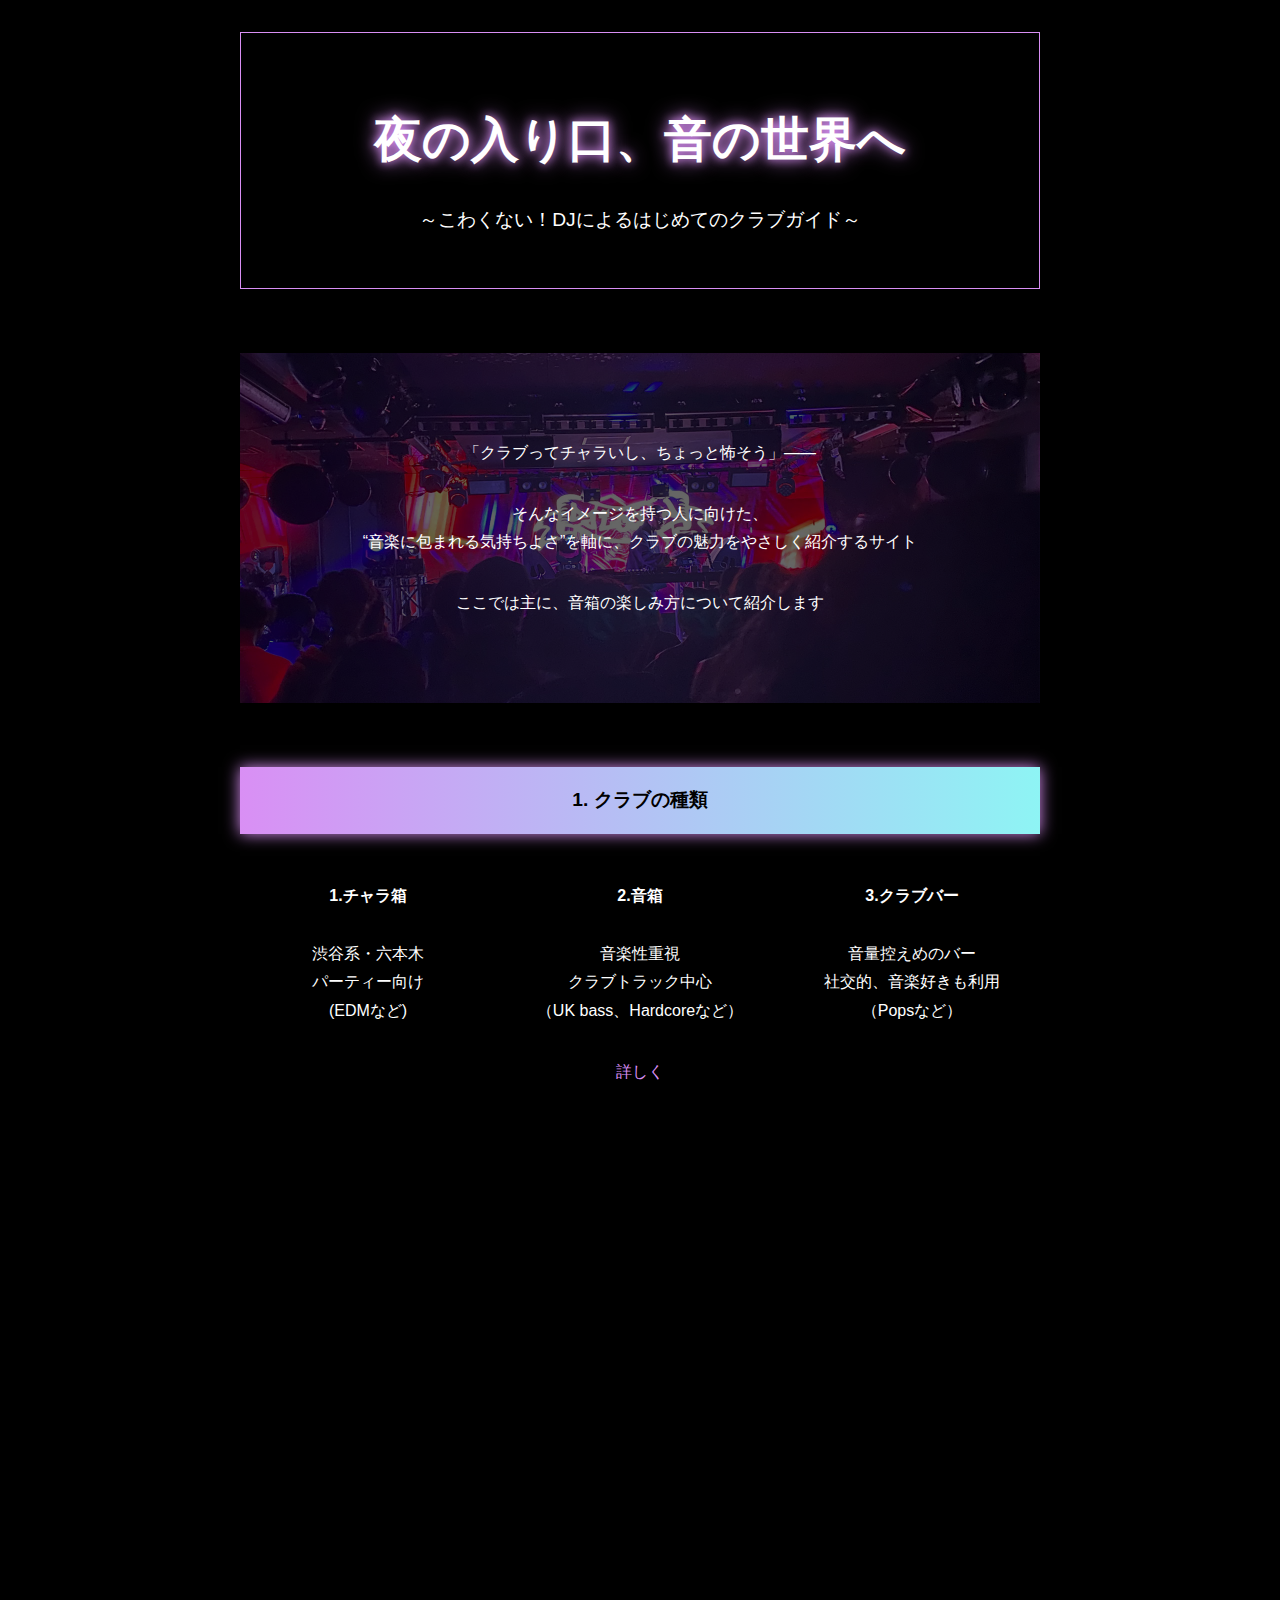
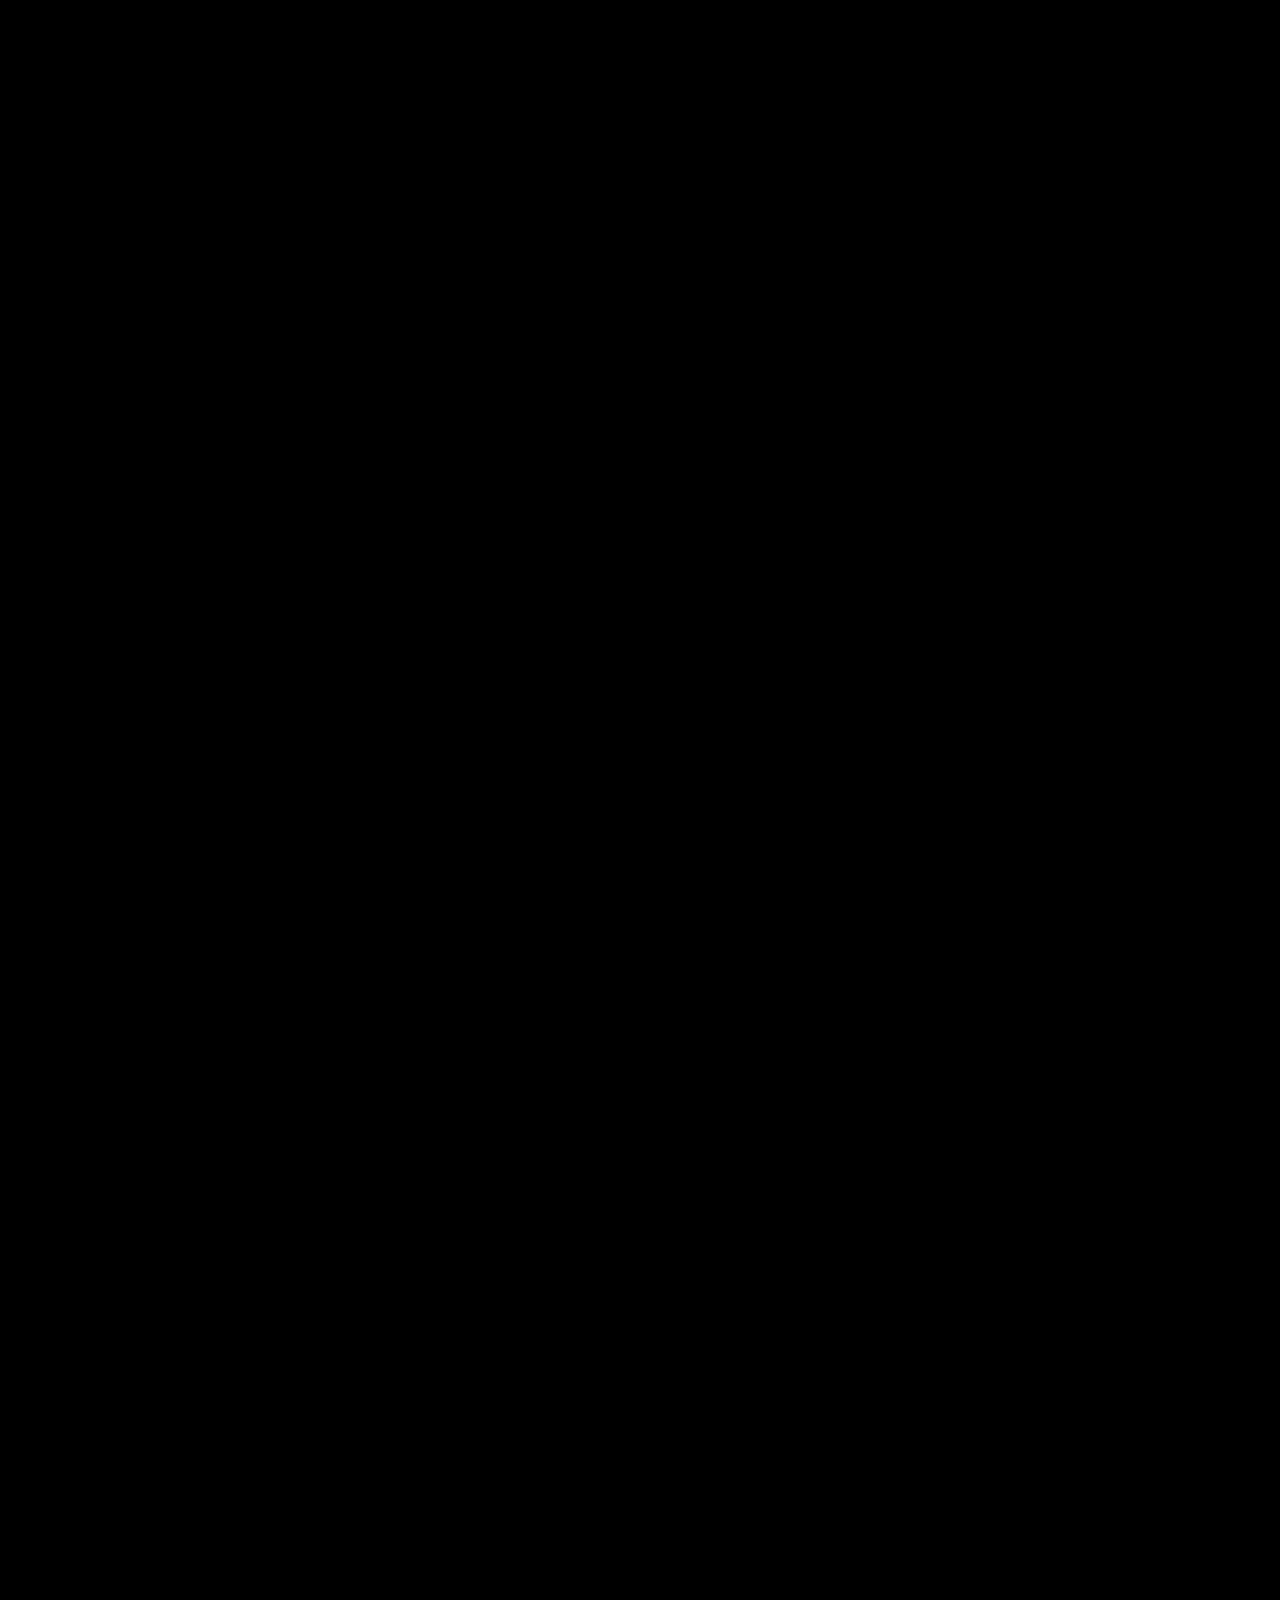
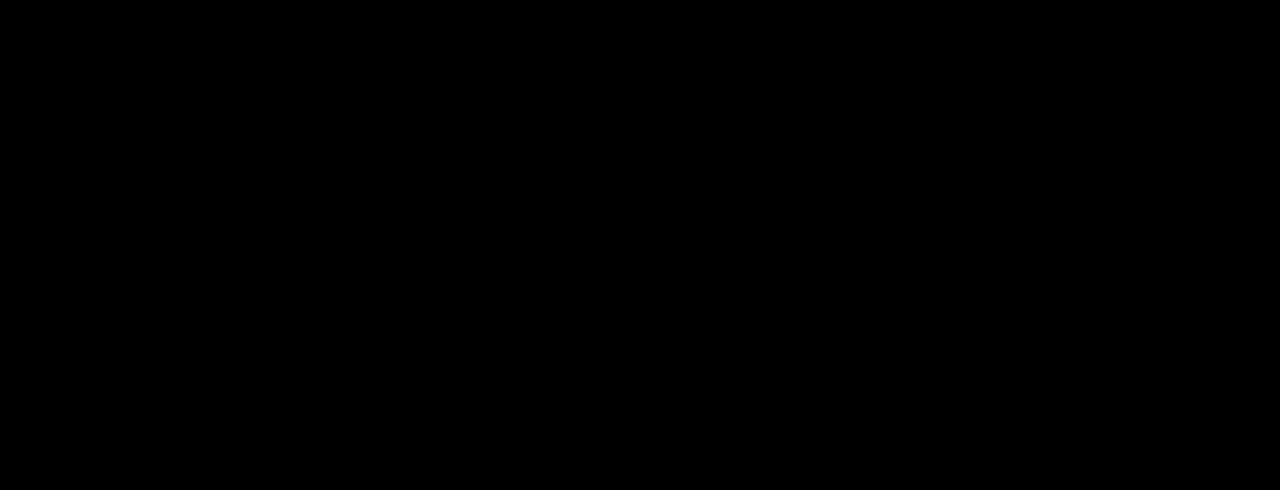
<file: index.html>
<html lang="ja">
<head>
  <meta charset="UTF-8" />
  <meta name="viewport" content="width=device-width, initial-scale=1.0" />
  <title>はじめてのクラブガイド</title>
  <link rel="stylesheet" href="style.css" />
</head>
<body>
  <div class="container">

    <!-- トップ -->
    <section class="title-box fade-in-up">
      <h1>夜の入り口、音の世界へ</h1>
      <p class="subtitle">～こわくない！DJによるはじめてのクラブガイド～</p>
    </section>

    
    <!-- 説明 -->
    <section class="section intro-section">
      <div class="overlay">
        <p>「クラブってチャラいし、ちょっと怖そう」――</p>
        <p>そんなイメージを持つ人に向けた、<br>
          “音楽に包まれる気持ちよさ”を軸に、クラブの魅力をやさしく紹介するサイト</p>
        <p>ここでは主に、音箱の楽しみ方について紹介します</p>
      </div>
    </section>

    <!-- 1. クラブの種類 -->
    <section class="section fade-in-up">
      <div class="highlight-section">1. クラブの種類</div>
      <div class="three-columns">
        <div class="column">
          <p><strong>1.チャラ箱<br> </strong><br>渋谷系・六本木<br>パーティー向け<br>(EDMなど)</p>
        </div>
        <div class="column">
          <p><strong>2.音箱<br> </strong><br>音楽性重視<br>クラブトラック中心<br>（UK bass、Hardcoreなど）</p>
        </div>
        <div class="column">
          <p><strong>3.クラブバー<br> </strong><br>音量控えめのバー<br>社交的、音楽好きも利用<br>（Popsなど）</p>
        </div>
      </div>
      <p class="center"><a href="types.html">詳しく</a></p>
    </section>

    <!-- 2. 音箱の楽しみ方 -->
    <section class="section fade-in-up">
      <div class="highlight-section">2. 音箱の楽しみ方</div>
      <div class="three-columns">
        <div class="column">
          <p><strong>1. ひたすら踊る<br> </strong><br>音楽と一体になって<br>ただただ瞬間を楽しむ</p>
        </div>
        <div class="column">
          <p><strong>2. 友達と語り合う<br> </strong><br>音楽と共に<br>楽しい時間の共有</p>
        </div>
        <div class="column">
          <p><strong>3. 人々との交流<br> </strong><br>音楽を愛する者はみな仲間<br>新たな友人と新たな世界を</p>
        </div>
      </div>

      <div class="section">
        <p><strong>Q. チャラ箱とは何が違う？</strong></p>
        <p>チャラ箱：飲み場の人、ナンパ目的の人、外国人など一種独特な客層が多い<br>
        音箱：その日流れる音楽ジャンルや、ゲストDJのブッキングに強く音楽好きが集う</p>
        <p>A. つまり、民度がちがう。</p>
      </div>
    </section>

    <!-- 3. 持ち物 -->
    <section class="section fade-in-up">
      <div class="highlight-section">3. 持ち物</div>
      <ul class="checklist">
  <li><label><input type="checkbox"> 身分証明書 <span class="small">（学生証のみだと入場できない可能性あり）</span></label></li>
  <li><label><input type="checkbox"> 現金 <span class="small">（電子マネー非対応の箱が多い）</span></label></li>
  <li><label><input type="checkbox"> 耳栓 <span class="small">（大きい音が苦手な人は）</span></label></li>
</ul>

<hr class="section-divider"> 

<p class="center"><strong>必需品は意外と少ない！</strong><br><br>
音を楽しむ心と体があれば十分！！<br><br>
いざクラブの世界へ！！</p>

    </section>

    <!-- 4. よくある疑問 -->
    <section class="section fade-in-up">
      <div class="highlight-section">4. Q&A よくある疑問</div>
      <div class="qa">
        <p class="qa-question">Q. 一人で行っても大丈夫？</p>
        <p class="qa-answer">A. 大丈夫！音箱は「音楽好き」が集まる場所なので、一人で来ている人も多いです。</p>
      </div>
      <div class="qa">
        <p class="qa-question">Q. 服装のルールってある？</p>
        <p class="qa-answer">A. ドレスコードがある箱もあるけど、音箱ではカジュアルでOKなところが多いです。</p>
      </div>
      <div class="qa">
        <p class="qa-question">Q. お酒飲まないと浮く？</p>
        <p class="qa-answer">A. 全然OK！音だけを楽しみに来てる人もたくさんいます。</p>
      </div>
    </section>

   <!-- 5. 初心者におすすめの音箱 -->
    <section class="section fade-in-up">
      <div class="highlight-section">5. 初心者におすすめの音箱</div>

      <div class="box-list">
        <h4>clubasia（渋谷）</h4>
        <p>初心者歓迎のイベントが多く、雰囲気も比較的やさしめ。</p>
        <p><a href="https://clubasia.jp/" target="_blank" rel="noopener">▶︎ 公式サイトを見る</a></p>
      </div>

      <div class="box-list">
        <h4>CIRCUS Tokyo（渋谷）</h4>
        <p>音好きが集まる小〜中規模の箱。圧倒的な音響が魅力。</p>
        <p><a href="https://circus-tokyo.jp/" target="_blank" rel="noopener">▶︎ 公式サイトを見る</a></p>
      </div>

      <div class="box-list">
        <h4>神楽音（神楽坂）</h4>
        <p>都内でも珍しい“音楽特化型ライブハウス”。ジャンルレスな選曲と高音質が魅力。</p>
        <p><a href="https://kagurane.com/" target="_blank" rel="noopener">▶︎ 公式サイトを見る</a></p>
      </div>
    </section>
<!-- 6. イベントへのお誘い -->
<section class="section fade-in-up">
  <div class="highlight-section">イベントへのお誘い✉</div>
  <div class="insta-profile-card">
    <img class="insta-avatar" src="me.jpg" />
    <div class="insta-info">
      <h3>@4oi__.oc03</h3>
      <p>出演イベントの告知はここで発信中！<br>
         気になるイベントがあれば気軽にDMください！</p>
      <a class="insta-button" href="https://www.instagram.com/4oi__.oc03?igsh=OTJ3Mm80MHRseTM1&utm_source=qr" target="_blank" rel="noopener">
        ▶︎ Instagramを見に行く
      </a>
    </div>
  </div>
</section>




  </div>

  <script>
    document.addEventListener("DOMContentLoaded", function() {
      const faders = document.querySelectorAll(".fade-in-up");

      function checkVisibility() {
        const windowHeight = window.innerHeight;

        faders.forEach(el => {
          const rect = el.getBoundingClientRect();
          if (rect.top < windowHeight - 100) {  
            el.classList.add("visible");
          }
        });
      }

      window.addEventListener("scroll", checkVisibility);
      window.addEventListener("resize", checkVisibility);

      
      checkVisibility();
    });
  </script>
</body>
</html>
</file>
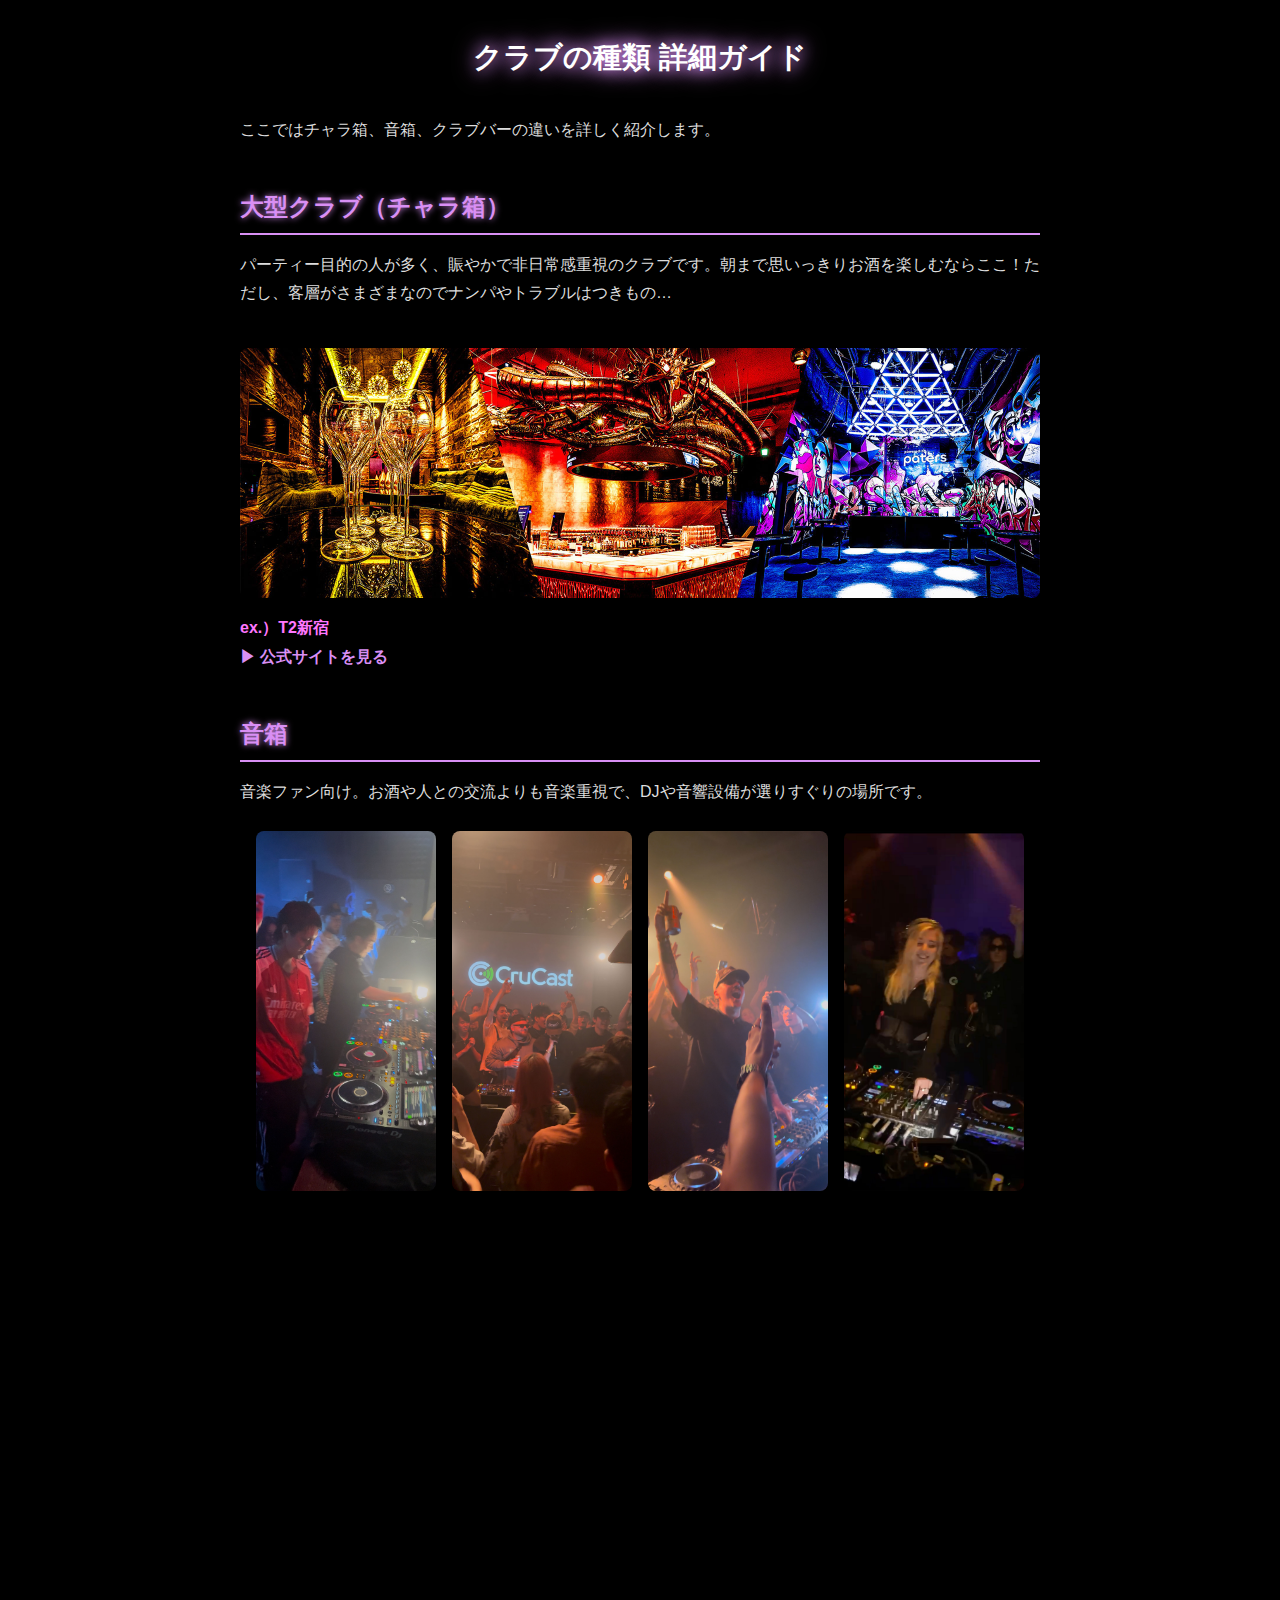
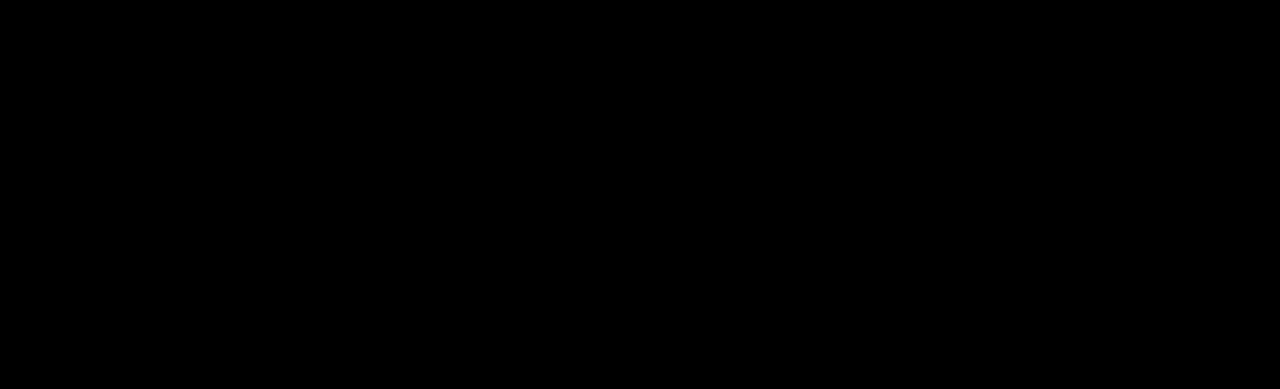
<file: types.html>
<html lang="ja">
<head>
  <meta charset="UTF-8" />
  <meta name="viewport" content="width=device-width, initial-scale=1" />
  <title>クラブの種類 詳細ガイド</title>
  <link rel="stylesheet" href="about.css">
</head>
<body>
  <h1 class="fade-in">クラブの種類 詳細ガイド</h1>

  <p class="fade-in">ここではチャラ箱、音箱、クラブバーの違いを詳しく紹介します。</p>

  <h2 class="fade-in">大型クラブ（チャラ箱）</h2>
  <p class="fade-in">パーティー目的の人が多く、賑やかで非日常感重視のクラブです。朝まで思いっきりお酒を楽しむならここ！ただし、客層がさまざまなのでナンパやトラブルはつきもの…</p>

  <div class="fade-in club-example"></div>

  <img src="t2.jpg" alt="T2新宿のパーティー風景" class="fade-in club-photo" />

  <div class="fade-in club-example">
    <span class="club-name">ex.）T2新宿</span><br />
    <a href="https://t2-shinjuku.com/" target="_blank" rel="noopener">▶︎ 公式サイトを見る</a>
  </div>

  <h2 class="fade-in">音箱</h2>
  <p class="fade-in">音楽ファン向け。お酒や人との交流よりも音楽重視で、DJや音響設備が選りすぐりの場所です。</p>

  <div class="fade-in club-example"></div>

  <div class="fade-in image-grid">
    <img src="oto1.jpg" alt="CIRCUS Tokyo 写真1" />
    <img src="oto2.jpg" alt="CIRCUS Tokyo 写真2" />
    <img src="oto3.jpg" alt="CIRCUS Tokyo 写真3" />
    <img src="oto4.jpg" alt="CIRCUS Tokyo 写真4" />
  </div>

  <div class="fade-in club-example">
    <span class="club-name">ex.）CIRCUS Tokyo（渋谷）</span><br />
    <a href="https://circus-tokyo.jp/" target="_blank" rel="noopener">▶︎ 公式サイトを見る</a>
  </div>

  <h2 class="fade-in">クラブバー</h2>
  <p class="fade-in">飲みや会話を中心にしつつ、音楽も楽しめるバーです。内装が綺麗な場所が多く、行くだけでわくわく！！</p>

  <div class="fade-in slider-container">
    <div class="slider-track">
      <img src="bar1.jpg" alt="バー 写真1" />
      <img src="bar2.jpg" alt="バー 写真2" />
      <img src="bar3.jpg" alt="バー 写真3" />
      <img src="bar4.jpg" alt="バー 写真4" />
      <img src="bar5.jpg" alt="バー 写真5" />
      <img src="bar6.jpg" alt="バー 写真6" />
      <img src="bar7.jpg" alt="バー 写真7" />
      <img src="bar8.jpg" alt="バー 写真8" />

      <img src="bar1.jpg" alt="バー 写真1" />
      <img src="bar2.jpg" alt="バー 写真2" />
      <img src="bar3.jpg" alt="バー 写真3" />
      <img src="bar4.jpg" alt="バー 写真4" />
      <img src="bar5.jpg" alt="バー 写真5" />
      <img src="bar6.jpg" alt="バー 写真6" />
      <img src="bar7.jpg" alt="バー 写真7" />
      <img src="bar8.jpg" alt="バー 写真8" />
    </div>
  </div>

  <div class="fade-in club-example">
    <span class="club-name">ex.）MEZZO TOKYO（六本木）</span><br />
    <a href="https://mezzo.tokyo/" target="_blank" rel="noopener">▶︎ 公式サイトを見る</a>
  </div>

  <p class="fade-in center">
    <a href="index.html">← トップに戻る</a>
  </p>

  <script>
    const fadeElems = document.querySelectorAll('.fade-in');
    const observer = new IntersectionObserver(entries => {
      entries.forEach(entry => {
        if(entry.isIntersecting) {
          entry.target.classList.add('visible');
        }
      });
    }, { threshold: 0.1 });
    fadeElems.forEach(el => observer.observe(el));
  </script>
</body>
</html>
</file>
<file: style.css>
body {
  margin: 0;
  font-family: "Helvetica Neue", sans-serif;
  background-color: #000;
  color: #fff;
  line-height: 1.8;
}

.title-box h1 {
  font-size: 3rem;
  margin-bottom: 0.5rem;
  color: #fff;
  text-shadow: 0 0 10px #d98ff4, 0 0 20px #d98ff4;
  animation: glow 2s infinite alternate;
}

@keyframes glow {
  from {
    text-shadow: 0 0 5px #d98ff4, 0 0 10px #d98ff4;
  }
  to {
    text-shadow: 0 0 20px #d98ff4, 0 0 30px #ff77ff;
  }
}

.intro-section {
  background-image: url('INTRO.jpg');
  background-size: cover;
  background-position: center;
  background-repeat: no-repeat;
  min-height: 350px; 
  position: relative;
  color: white;
  text-align: center;
}

.intro-section .overlay {
  background-color: rgba(0, 0, 0, 0.6); 
  position: absolute;
  inset: 0; 
  display: flex;
  flex-direction: column;
  justify-content: center;
  align-items: center;
  padding: 2rem;
  border-radius: 0; 
}

.container {
  max-width: 800px;
  margin: 0 auto;
  padding: 2rem 1rem;
}

.section {
  margin: 4rem 0;
}

.title-box {
  border: 1px solid #d98ff4;
  padding: 2rem;
  text-align: center;
}

h1 {
  font-size: 1.5rem;
  margin-bottom: 0.5rem;
}

.subtitle {
  font-size: 1.2rem;
  color: #fff; 
}


.highlight-section {
  background: linear-gradient(90deg, #d98ff4, #8ef4f4);
  color: #000;
  padding: 1rem;
  text-align: center;
  font-weight: bold;
  font-size: 1.2rem;
  margin-bottom: 2rem;
  box-shadow: 0 0 15px #d98ff4;
}

.three-columns {
  display: flex;
  flex-direction: column;
  gap: 1rem;
}

@media(min-width: 600px) {
  .three-columns {
    flex-direction: row;
    justify-content: space-between;
  }
}

.column {
  text-align: center;
  flex: 1;
}

ul.checklist {
  list-style: none;
  padding: 0;
}

ul.checklist li {
  margin: 1rem 0;
}

input[type="checkbox"] {
  margin-right: 0.5rem;
  transform: scale(1.2);
}

.small {
  font-size: 0.9rem;
  color: #aaa;
}

.center {
  text-align: center;
}

a {
  color: #d98ff4;
  text-decoration: none;
}

a:hover {
  text-decoration: underline;
}

.qa {
  margin: 1rem 0;
}

.qa-question {
  font-weight: bold;
  color: #d98ff4;
}

.qa-answer {
  margin-left: 1rem;
}

.box-list {
  background-color: #111;
  padding: 1rem;
  border: 1px solid #333;
  border-radius: 8px;
  margin-bottom: 1rem;
}

.box-list h4 {
  margin: 0 0 0.5rem;
  color: #d98ff4;
}



.fade-in-up {
  opacity: 0;
  transform: translateY(20px);
  transition: opacity 0.6s ease-out, transform 0.6s ease-out;
}

.fade-in-up.visible {
  opacity: 1;
  transform: translateY(0);
}


.insta-profile-card {
  background-color: #111;
  border: 1px solid #333;
  border-radius: 12px;
  padding: 1.5rem;
  display: flex;
  align-items: center;
  gap: 1.5rem;
  box-shadow: 0 0 15px #d98ff4;
  flex-wrap: wrap;
}

.insta-avatar {
  width: 100px;
  height: 100px;
  border-radius: 50%;
  object-fit: cover;
  border: 2px solid #d98ff4;
}

.insta-info {
  flex: 1;
  color: #fff;
}

.insta-info h3 {
  margin: 0;
  font-size: 1.3rem;
  color: #d98ff4;
}

.insta-info p {
  margin: 0.5rem 0;
  font-size: 0.95rem;
}

.insta-button {
  display: inline-block;
  margin-top: 0.8rem;
  background: linear-gradient(90deg, #d98ff4, #8ef4f4);
  color: #000;
  font-weight: bold;
  padding: 0.6rem 1.4rem;
  border-radius: 999px;
  text-decoration: none;
  transition: all 0.3s ease;
}

.insta-button:hover {
  background: linear-gradient(90deg, #8ef4f4, #d98ff4);
  transform: scale(1.05);
}

hr.section-divider {
  border: none;
  height: 1px;
  background: linear-gradient(to right, #d98ff4, #8ef4f4);
  margin: 2rem 0;
}
</file>
<file: about.css>
body {
  margin: 0;
  background-color: #000;
  color: #fff;
  font-family: "Helvetica Neue", sans-serif;
  line-height: 1.8;
  padding: 2rem 1rem;
  max-width: 800px;
  margin-left: auto;
  margin-right: auto;
}

h1 {
  font-size: 1.8rem;
  color: #fff;
  text-align: center;
  text-shadow: 0 0 15px #d98ff4, 0 0 25px #d98ff4;
  margin-bottom: 2rem;
  animation: glow 2s infinite alternate;
}

h2 {
  color: #d98ff4;
  margin-top: 2.5rem;
  margin-bottom: 1rem;
  border-bottom: 2px solid #d98ff4;
  padding-bottom: 0.3rem;
  text-shadow: 0 0 6px #d98ff4;
}

p {
  margin-bottom: 1.5rem;
  font-size: 1rem;
  color: #ddd;
}

a {
  color: #d98ff4;
  text-decoration: none;
  font-weight: bold;
  transition: all 0.3s ease;
}

a:hover {
  text-decoration: underline;
  color: #ff77ff;
}

.club-example {
  margin-bottom: 1.5rem;
}

.club-name {
  font-weight: bold;
  color: #ff77ff;
}

.club-photo {
  width: 100%;
  max-width: 800px;
  height: auto;
  border-radius: 8px;
  margin: 1rem 0;
}

.image-grid {
  display: flex;
  gap: 1rem;
  justify-content: center;
  margin: 1rem 0;
  flex-wrap: wrap;
}

.image-grid img {
  width: 180px;
  height: 360px;
  object-fit: cover;
  border-radius: 8px;
}

.slider-container {
  overflow: hidden;
  margin: 1rem 0;
}

.slider-track {
  display: flex;
  width: calc(230px * 16 + 1rem * 15);
  animation: scroll-left 40s linear infinite;
}

.slider-track img {
  width: 230px;
  height: 360px;
  object-fit: cover;
  border-radius: 8px;
  margin-right: 1rem;
}

@keyframes scroll-left {
  0% {
    transform: translateX(0);
  }
  100% {
    transform: translateX(calc(-230px * 8 - 1rem * 8));
  }
}


.fade-in {
  opacity: 0;
  transform: translateY(20px);
  transition: opacity 0.8s ease-out, transform 0.8s ease-out;
}

.fade-in.visible {
  opacity: 1;
  transform: translateY(0);
}

.center {
  text-align: center;
  margin-top: 3rem;
}
</file>
